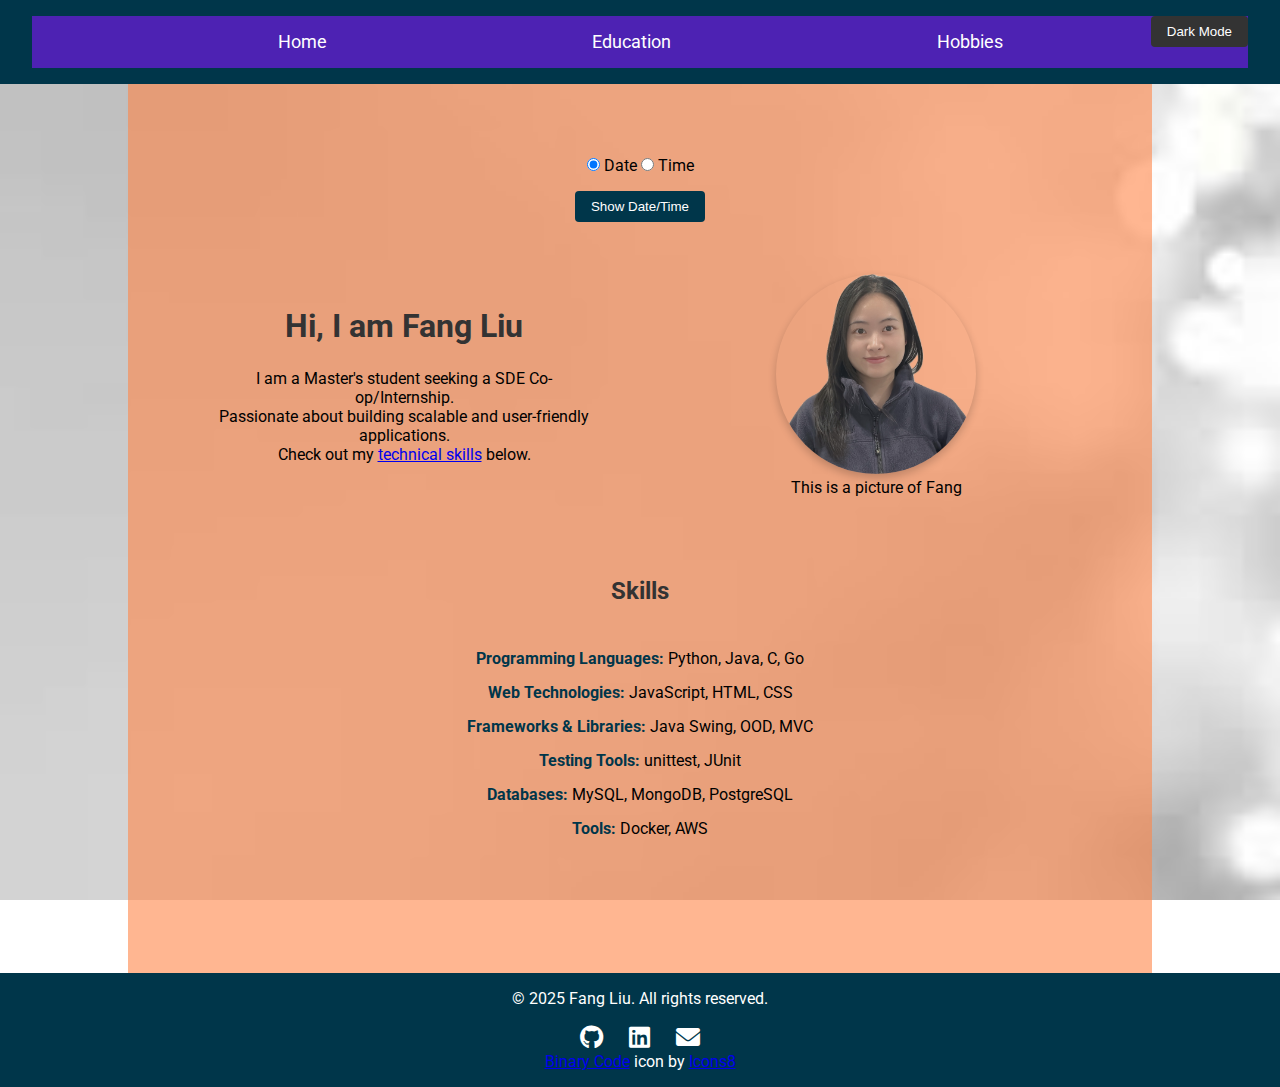
<file: index.html>
<!DOCTYPE html>
<html lang="en">
<head>
    <meta charset="UTF-8">
    <meta name="viewport" content="width=device-width, initial-scale=1.0">
    <title>My Portfolio</title>
    <link rel="stylesheet" href="css/styles.css">
    <script defer src="scripts/main.js"></script>
    <link rel="icon" type="image/x-icon" href="images/favicon.ico">
    <link href="https://fonts.googleapis.com/css2?family=Roboto:wght@300;400;700&display=swap" rel="stylesheet">
    <link rel="stylesheet" href="https://cdnjs.cloudflare.com/ajax/libs/font-awesome/6.0.0/css/all.min.css">
</head>

<body>
    <header>
        <nav class="main-nav">
            <ul>
                <li><a href="index.html">Home</a></li>
                <li><a href="pages/education.html">Education</a></li>
                <li><a href="pages/hobbies.html">Hobbies</a></li> 
            </ul>
        </nav>
        <button id="theme-toggle">Dark Mode</button>
    </header>

    <main>
        <section class="date-time-section">
            <div class="radio-group">
                <input type="radio" id="date-radio" name="display-type" checked>
                <label for="date-radio">Date</label>
                <input type="radio" id="time-radio" name="display-type">
                <label for="time-radio">Time</label>
            </div>
            <button id="date-time-button">Show Date/Time</button>
            <p id="date-time-output"></p>
        </section>

        <section class="intro">
            <div class="intro-content">
                <h1>Hi, I am Fang Liu</h1>
                <p>I am a Master's student seeking a SDE Co-op/Internship.</p>
                <p>Passionate about building scalable and user-friendly applications.</p>
                <p>Check out my <a href="#skills">technical skills</a> below.</p>
            </div>
            <figure>
                <img src="images/profile.jpg" alt="Fang Liu's picture" width="200">
                <figcaption>This is a picture of Fang</figcaption>
            </figure>
        </section>

        <section id="skills" class="skills">
            <h2>Skills</h2>
            <ul class="skills-list">
                <li><span class="skill-category">Programming Languages:</span> Python, Java, C, Go</li>
                <li><span class="skill-category">Web Technologies:</span> JavaScript, HTML, CSS</li>
                <li><span class="skill-category">Frameworks & Libraries:</span> Java Swing, OOD, MVC</li>
                <li><span class="skill-category">Testing Tools:</span> unittest, JUnit</li>
                <li><span class="skill-category">Databases:</span> MySQL, MongoDB, PostgreSQL</li>
                <li><span class="skill-category">Tools:</span> Docker, AWS</li>
            </ul>
        </section>
    </main>

    <footer>
        <p>&copy; 2025 Fang Liu. All rights reserved.</p>
        <div class="social-links">
            <a href="https://github.com/Qjr2023" target="_blank" rel="noopener noreferrer">
                <i class="fab fa-github"></i>
            </a>
            <a href="https://linkedin.com/in/fang0000" target="_blank" rel="noopener noreferrer">
                <i class="fab fa-linkedin"></i>
            </a>
            <a href="mailto:fang.liu@northeastern.edu">
                <i class="fas fa-envelope"></i>
            </a>
        </div>
        <p class="attribution">
            <a target="_blank" href="https://icons8.com/icon/68581/binary-code">Binary Code</a> icon by <a target="_blank" href="https://icons8.com">Icons8</a>
        </p>
    </footer>
</body>
</html>
</file>
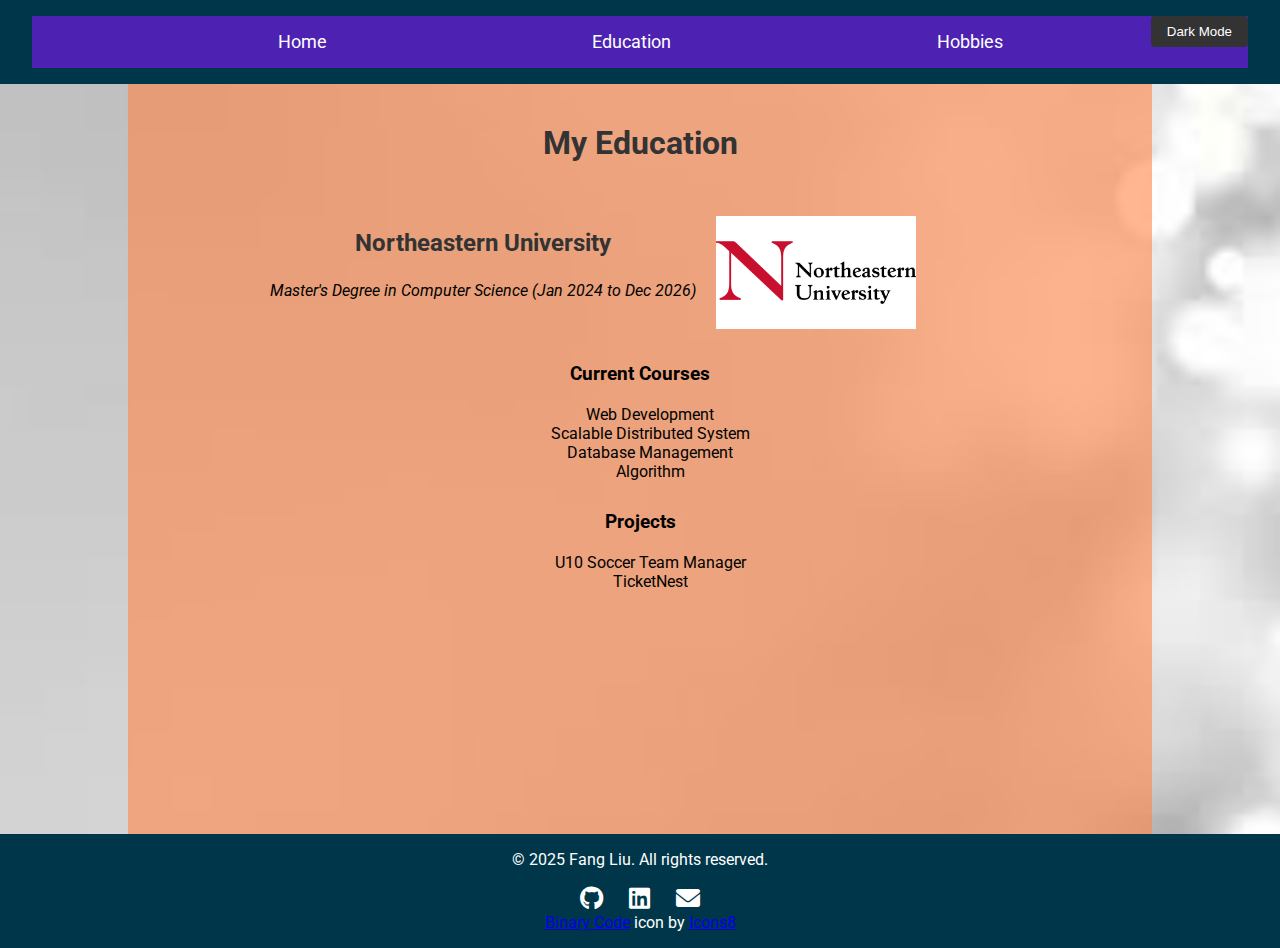
<file: pages/education.html>
<!DOCTYPE html>
<html lang="en">
<head>
    <meta charset="UTF-8">
    <meta name="viewport" content="width=device-width, initial-scale=1.0">
    <title>Education - My Portfolio</title>
    <link rel="stylesheet" href="../css/styles.css">
    <script defer src="../scripts/main.js"></script>
    <link rel="icon" type="image/x-icon" href="../images/favicon.ico">
    <link href="https://fonts.googleapis.com/css2?family=Roboto:wght@300;400;700&display=swap" rel="stylesheet">
    <link rel="stylesheet" href="https://cdnjs.cloudflare.com/ajax/libs/font-awesome/6.0.0/css/all.min.css">
</head>

<body>
    <header>
        <nav class="main-nav">
            <ul>
                <li><a href="../index.html">Home</a></li>
                <li><a href="education.html">Education</a></li>
                <li><a href="hobbies.html">Hobbies</a></li> 
            </ul>
        </nav>
        <button id="theme-toggle">Dark Mode</button>
    </header>

    <main>
        <h1>My Education</h1>
        
        <section class="current-education">
            <div class="education-header">
                <div>
                    <h2>Northeastern University</h2>
                    <p class="degree">Master's Degree in Computer Science (Jan 2024 to Dec 2026)</p>
                </div>
                <div>
                    <a href="https://northeastern.edu" target="_blank" rel="noopener noreferrer">
                        <img src="../images/neu-logo.png" alt="Northeastern University Logo" class="university-logo">
                    </a>
                </div>
            </div>
            
            <h3>Current Courses</h3>
            <ul class="courses-list">
                <li>Web Development</li>
                <li>Scalable Distributed System</li>
                <li>Database Management</li>
                <li>Algorithm</li>
            </ul>

            <h3>Projects</h3>
            <ul class="projects-list">
                <li>U10 Soccer Team Manager</li>
                <li>TicketNest</li>
            </ul>
        </section>
    </main>

    <footer>
        <p>&copy; 2025 Fang Liu. All rights reserved.</p>
        <div class="social-links">
            <a href="https://github.com/Qjr2023" target="_blank" rel="noopener noreferrer">
                <i class="fab fa-github"></i>
            </a>
            <a href="https://linkedin.com/in/fang0000" target="_blank" rel="noopener noreferrer">
                <i class="fab fa-linkedin"></i>
            </a>
            <a href="mailto:fang.liu@northeastern.edu">
                <i class="fas fa-envelope"></i>
            </a>
        </div>
        <p class="attribution">
            <a target="_blank" href="https://icons8.com/icon/68581/binary-code">Binary Code</a> icon by <a target="_blank" href="https://icons8.com">Icons8</a>
        </p>
    </footer>
</body>
</html>
</file>
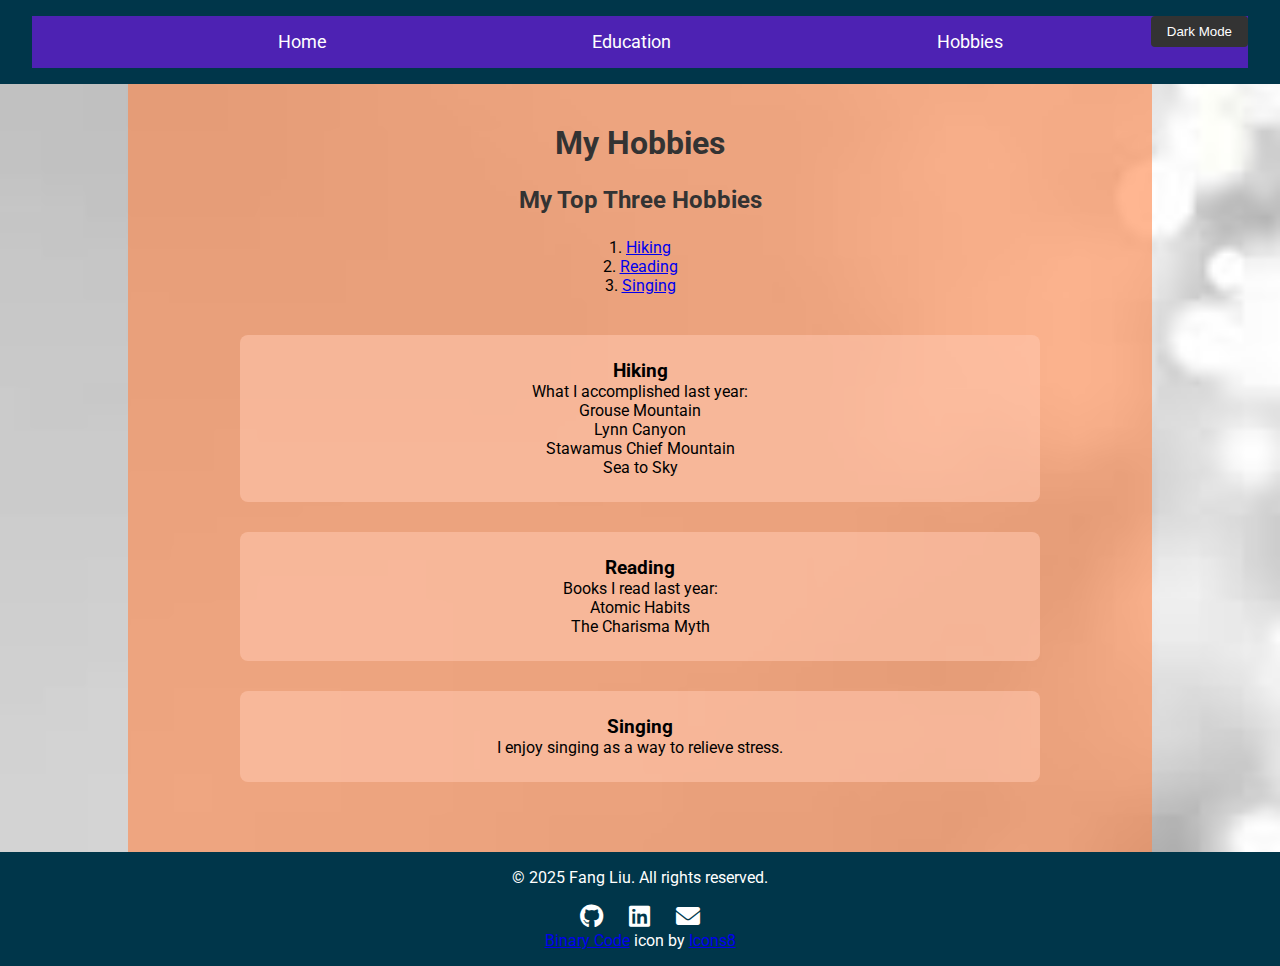
<file: pages/hobbies.html>
<!DOCTYPE html>
<html lang="en">
<head>
    <meta charset="UTF-8">
    <meta name="viewport" content="width=device-width, initial-scale=1.0">
    <title>Hobbies - My Portfolio</title>
    <link rel="stylesheet" href="../css/styles.css">
    <script defer src="../scripts/main.js"></script>
    <link rel="icon" type="image/x-icon" href="../images/favicon.ico">
    <link href="https://fonts.googleapis.com/css2?family=Roboto:wght@300;400;700&display=swap" rel="stylesheet">
    <link rel="stylesheet" href="https://cdnjs.cloudflare.com/ajax/libs/font-awesome/6.0.0/css/all.min.css">
</head>

<body>
    <header>
        <nav class="main-nav">
            <ul>
                <li><a href="../index.html">Home</a></li>
                <li><a href="education.html">Education</a></li>
                <li><a href="hobbies.html">Hobbies</a></li> 
            </ul>
        </nav>
        <button id="theme-toggle">Dark Mode</button>
    </header>

    <main>
        <h1>My Hobbies</h1>
        <section class="favorite-hobbies">
            <h2>My Top Three Hobbies</h2>
            <ol class="hobbies-list">
                <li><a href="#hiking">Hiking</a></li>
                <li><a href="#reading">Reading</a></li>
                <li><a href="#singing">Singing</a></li>
            </ol>
        </section>

        <div class="hobbies-detail">
            <article id="hiking" class="hobby-hiking">
                <h3>Hiking</h3>
                <p>What I accomplished last year:</p>
                <ul class="hiking-list">
                    <li>Grouse Mountain</li>
                    <li>Lynn Canyon</li>
                    <li>Stawamus Chief Mountain</li>
                    <li>Sea to Sky</li>
                </ul>
            </article>
            
            <article id="reading" class="hobby-reading">
                <h3>Reading</h3>
                <p>Books I read last year:</p>
                <ul class="reading-list">
                    <li><span>Atomic Habits</span></li>
                    <li><span>The Charisma Myth</span></li>
                </ul>
            </article>
            
            <article id="singing" class="hobby-singing">
                <h3>Singing</h3>
                <p>I enjoy singing as a way to relieve stress.</p>
            </article>
        </div>
    </main>

    <footer>
        <p>&copy; 2025 Fang Liu. All rights reserved.</p>
        <div class="social-links">
            <a href="https://github.com/Qjr2023" target="_blank" rel="noopener noreferrer">
                <i class="fab fa-github"></i>
            </a>
            <a href="https://linkedin.com/in/fang0000" target="_blank" rel="noopener noreferrer">
                <i class="fab fa-linkedin"></i>
            </a>
            <a href="mailto:fang.liu@northeastern.edu">
                <i class="fas fa-envelope"></i>
            </a>
        </div>
        <p class="attribution">
            <a target="_blank" href="https://icons8.com/icon/68581/binary-code">Binary Code</a> icon by <a target="_blank" href="https://icons8.com">Icons8</a>
        </p>
    </footer>
</body>
</html>
</file>
<file: css/styles.css>
/* Global Styles */
* {
    margin: 0;
    padding: 0;
    box-sizing: border-box;
}

body {
    margin:0;
    min-height: 100vh;
    display: flex;
    flex-direction: column;
    align-items: center;
    font-family: 'Roboto', sans-serif;
    background-image: url('../images/background.jpg');
    background-size: cover;
    background-attachment: fixed;
}

main {
    width: 80%;
    margin: 0 auto;
    padding: 40px;
    text-align: center;
    background-color: #ff864799;
    min-height: calc(100vh - 150px);
}

/* Header Styles */
header {
    background-color: #00364a;
    position: sticky;
    top: 0;
    width: 100%;
    z-index: 100;
    display: flex;
    justify-content: space-between;
    flex-direction: column;
    align-items: center;
    padding: 1rem 2rem;
}

.main-nav {
    /* background-color: #1a1a1a; */
    background-color: #4d22b3;
    width: 100%;
    padding: 1rem 0;
}

.main-nav ul {
    display: flex;
    justify-content: space-evenly;
    list-style: none;
    padding: 0;
    margin: 0;
}

.main-nav li {
    display: inline-block;
    margin: 0 20px;
}

.main-nav a {
    color: white;
    text-decoration: none;
    font-size: 1.1em;
}

.main-nav a:visited {
    color: #cccccc;
}

/* Content Styles */
section {
    margin-bottom: 2rem;
}

h1, .favorite-hobbies h2 {
    color: #333;
    margin-bottom: 1.5rem;
    text-align: center;
}

h2 {
    color: #333;
    margin-bottom: 1.5rem;
}

/* Home Page Styles */
.intro {
    display: grid;
    grid-template-columns: 1fr 1fr;
    gap: 40px;
    align-items: center;
    margin: 0 auto 40px;
    max-width: 1000px;
    padding: 20px;
}

.intro-content {
    padding: 20px;
}

.intro figure {
    text-align: center;
}

.intro figure img {
    width: 200px;
    height: 200px;
    border-radius: 50%;
    object-fit: cover;
    box-shadow: 0 4px 8px rgba(0, 0, 0, 0.2);
}

.skills {
    max-width: 800px;
    margin: 40px auto;
    padding: 20px;
}

.skills-list {
    list-style: none;
    padding: 20px;
}

.skills-list li {
    margin-bottom: 15px;
}

.skill-category {
    font-weight: 700;
    color: #00364a;
}

/* Education Page Styles */
.current-education, .previous-education {
    max-width: 800px;
    margin: 0 auto 40px;
    padding: 30px;
}

.education-header {
    display: flex;
    align-items: center;
    gap: 20px;
    margin-bottom: 30px;
}

.education-content {
    display: grid;
    grid-template-columns: 1fr 1fr;
    gap: 2rem;
    align-items: start;
}

.university-logo {
    width: 200px;
    height: auto;
}

.degree {
    font-style: italic;
    margin: 20px 0;
}

.courses-list, .projects-list {
    margin: 20px 0 30px 20px;
    list-style: none;
}

/* Hobbies Page Styles */
.favorite-hobbies {
    margin-bottom: 40px;
}

.hobbies-list {
    max-width: 600px;
    margin: 20px auto;
    padding: 0 20px;
    list-style-position: inside;
}

.hobbies-detail {
    max-width: 800px;
    margin: 0 auto;
}

.hobbies-detail article {
    margin: 30px auto;
    padding: 25px;
    background-color: #ffc4ab99;
    border-radius: 8px;
}

.hiking-list, .reading-list {
    list-style: none;
}

/* Footer Styles */
footer {
    background-color: #00364a;
    color: white;
    text-align: center;
    padding: 1rem 0;
    width: 100%;
}

.social-links {
    margin-top: 1rem;
}

.social-links a {
    color: white;
    font-size: 1.5em;
    margin: 0 10px;
    text-decoration: none;
}

.social-links a:hover {
    color: #cccccc;
}

/* Theme Toggle Button */
#theme-toggle {
    position: absolute;
    top: 1rem;
    right: 2rem;
    padding: 0.5rem 1rem;
    background-color: #333;
    color: white;
    border: none;
    border-radius: 4px;
    cursor: pointer;
}

/* Dark Theme Styles */
.dark-theme {
    background-color: #1a1a1a;
    color: #ffffff;
}

.dark-theme h1,
.dark-theme h2,
.dark-theme h3 {
    color: #ffffff;
}

.dark-theme main {
    background-color: #2d2d2d;
}

.dark-theme .hobbies-detail article {
    background-color: #3d3d3d;
}

/* Date/Time Section */
.date-time-section {
    margin: 2rem 0;
    text-align: center;
}

.radio-group {
    margin-bottom: 1rem;
}

#date-time-button {
    padding: 0.5rem 1rem;
    background-color: #00364a;
    color: white;
    border: none;
    border-radius: 4px;
    cursor: pointer;
}

#date-time-output {
    margin-top: 1rem;
    font-size: 1.2em;
}
</file>
